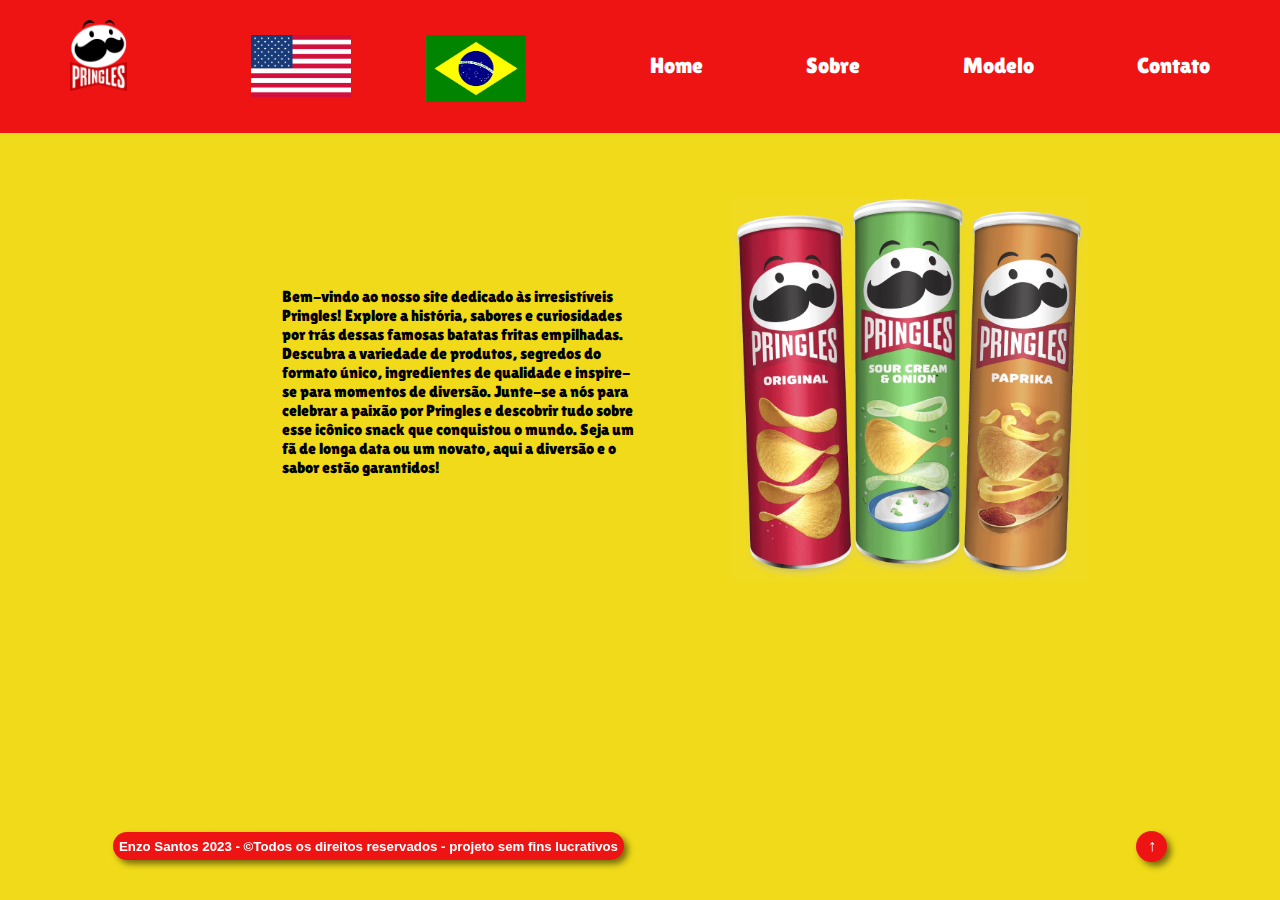
<file: index.html>
<!DOCTYPE html>
<html lang="pt-br">

<head>
   <meta charset="UTF-8">
   <meta name="viewport" content="width=device-width, initial-scale=1.0">
   <link rel="stylesheet" href="style.css">
   <title>Pringle's</title>
</head>

<body>
   <header>
      <img src="img/pringlesLogo.png" alt="Logo" class="logo">
      <a href="en/enindex.html"><img src="img/eua.png" id="bandeira"></a>
      <a href="../index.html"><img src="img/brasil.png" id="bandeira"></a>
      <div class="links">
         <a href="index.html">Home</a>
         <a href="sobre.html">Sobre</a>
         <a href="modelo.html">Modelo</a>
         <a href="contato.html">Contato</a>
      </div>
   </header>
   <main>
      <div class="containerStyle1">
         <p>Bem-vindo ao nosso site dedicado às irresistíveis Pringles! Explore a história, sabores e curiosidades por
            trás
            dessas famosas batatas fritas empilhadas. Descubra a variedade de produtos, segredos do formato único,
            ingredientes de qualidade e inspire-se para momentos de diversão. Junte-se a nós para celebrar a paixão por
            Pringles e descobrir tudo sobre esse icônico snack que conquistou o mundo. Seja um fã de longa data ou um
            novato, aqui a diversão e o sabor estão garantidos!</p>
      </div>
      <img src="img/pringleS.avif" alt="" class="pringleS">
   </main>
   <footer>
      <h5>Enzo Santos 2023 - &copyTodos os direitos reservados - projeto sem fins lucrativos</h5>
      <a href="#" id="seta">↑</a>
   </footer>
</body>

</html>
</file>
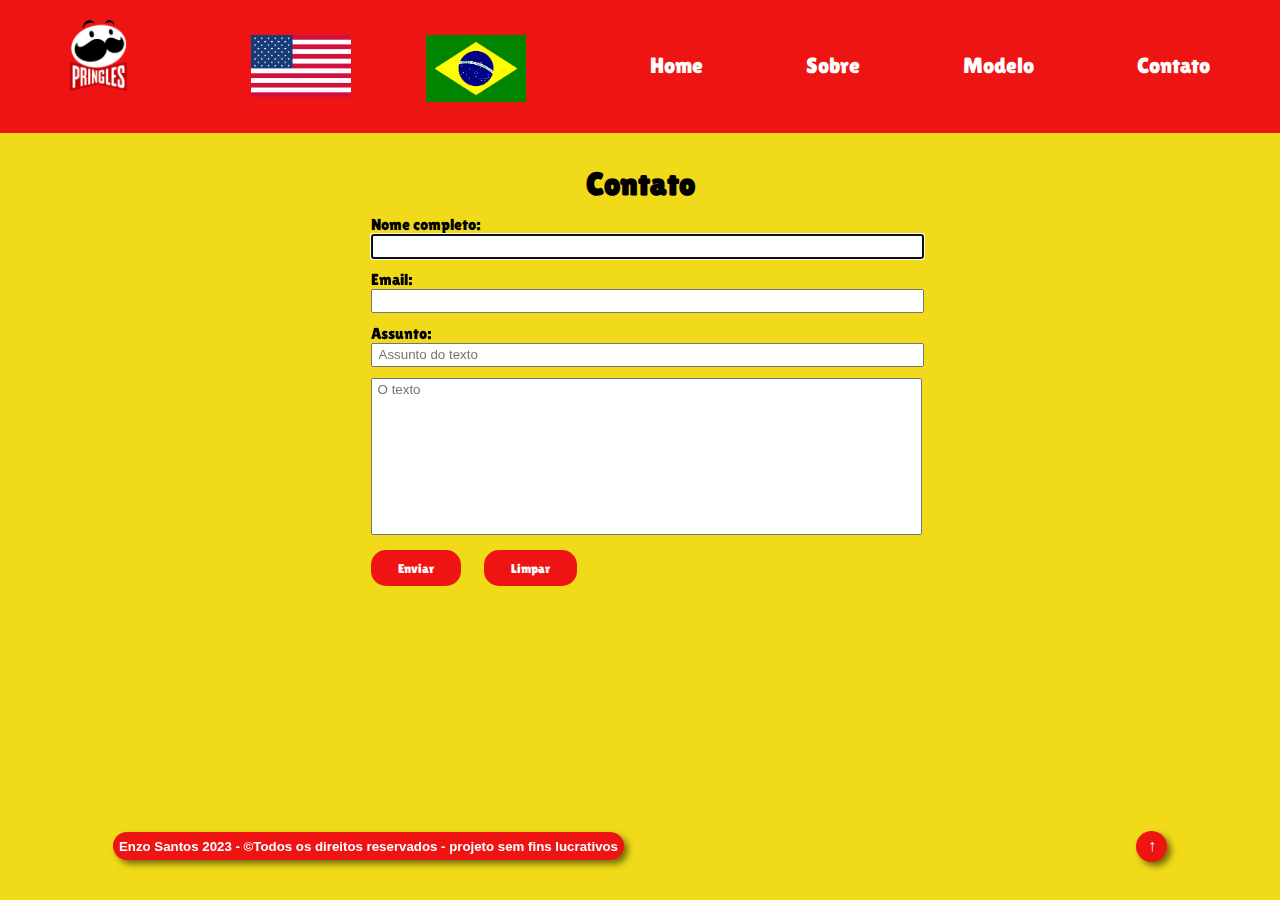
<file: contato.html>
<!DOCTYPE html>
<html lang="pt-br">

<head>
   <meta charset="UTF-8">
   <meta name="viewport" content="width=device-width, initial-scale=1.0">
   <link rel="stylesheet" href="style.css">
   <title>Pringle's</title>
</head>

<body>
   <header>
      <img src="img/pringlesLogo.png" alt="Logo" class="logo">
      <a href="en/enindex.html"><img src="img/eua.png" id="bandeira"></a>
      <a href="../index.html"><img src="img/brasil.png" id="bandeira"></a>

      <div class="links">
         <a href="index.html">Home</a>
         <a href="sobre.html">Sobre</a>
         <a href="modelo.html">Modelo</a>
         <a href="contato.html">Contato</a>
      </div>
   </header>
   <div class="form">
      <h1>Contato</h1>
      <form action="#" method="get">
         <label>Nome completo:</label>
         <input type="text" required autofocus>
         <br>
         <label>Email:</label>
         <input type="email" required autofocus>
         <br>
         <label>Assunto:</label>
         <input type="text" placeholder="Assunto do texto">
         <br>
         <textarea cols="60" rows="10" placeholder="O texto"></textarea>
         <input type="submit" value="Enviar">
         <input type="reset" value="Limpar">
      </form>
   </div>
   <br><br><br>
   <footer>
      <h5>Enzo Santos 2023 - &copyTodos os direitos reservados - projeto sem fins lucrativos</h5>
      <a href="#" id="seta">↑</a>
   </footer>
</body>

</html>
</file>
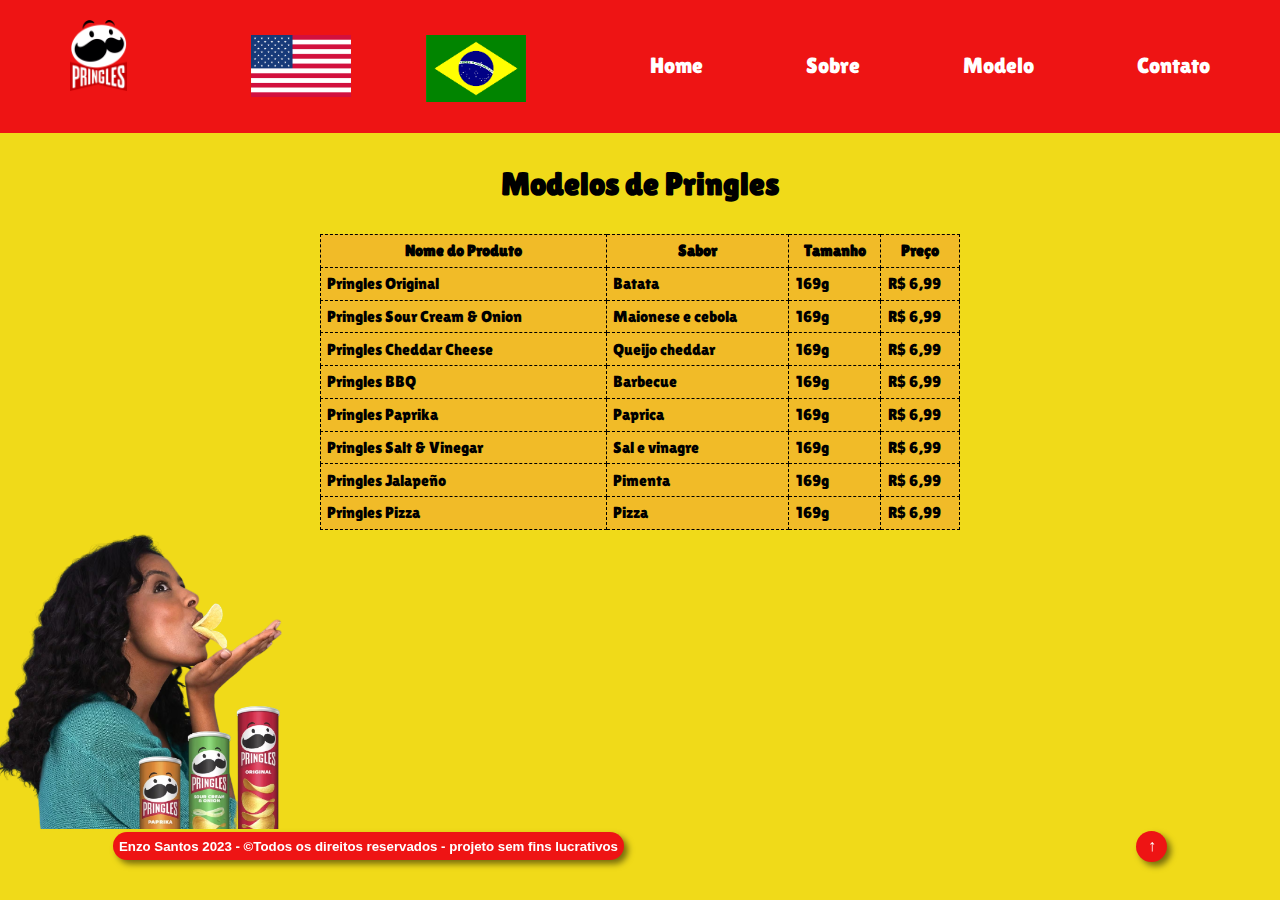
<file: modelo.html>
<!DOCTYPE html>
<html lang="pt-br">

<head>
    <meta charset="UTF-8">
    <meta name="viewport" content="width=device-width, initial-scale=1.0">
    <link rel="stylesheet" href="style.css">
    <title>Pringle's</title>
</head>

<body>
    <header>
        <img src="img/pringlesLogo.png" alt="Logo" class="logo">
        <a href="en/enindex.html"><img src="img/eua.png" id="bandeira"></a>
        <a href="../index.html"><img src="img/brasil.png" id="bandeira"></a>
        <div class="links">
            <a href="index.html">Home</a>
            <a href="sobre.html">Sobre</a>
            <a href="modelo.html">Modelo</a>
            <a href="contato.html">Contato</a>
        </div>
    </header>
    <section>
        <h1>Modelos de Pringles</h1>
        <table>
            <tr>
                <th>Nome do Produto</th>
                <th>Sabor</th>
                <th>Tamanho</th>
                <th>Preço</th>
            </tr>
            <tr>
                <td>Pringles Original</td>
                <td>Batata</td>
                <td>169g</td>
                <td>R$ 6,99</td>
            </tr>
            <tr>
                <td>Pringles Sour Cream & Onion</td>
                <td>Maionese e cebola</td>
                <td>169g</td>
                <td>R$ 6,99</td>
            </tr>
            <tr>
                <td>Pringles Cheddar Cheese</td>
                <td>Queijo cheddar</td>
                <td>169g</td>
                <td>R$ 6,99</td>
            </tr>
            <tr>
                <td>Pringles BBQ</td>
                <td>Barbecue</td>
                <td>169g</td>
                <td>R$ 6,99</td>
            </tr>
            <tr>
                <td>Pringles Paprika</td>
                <td>Paprica</td>
                <td>169g</td>
                <td>R$ 6,99</td>
            </tr>
            <tr>
                <td>Pringles Salt & Vinegar</td>
                <td>Sal e vinagre</td>
                <td>169g</td>
                <td>R$ 6,99</td>
            </tr>
            <tr>
                <td>Pringles Jalapeño</td>
                <td>Pimenta</td>
                <td>169g</td>
                <td>R$ 6,99</td>
            </tr>
            <tr>
                <td>Pringles Pizza</td>
                <td>Pizza</td>
                <td>169g</td>
                <td>R$ 6,99</td>
            </tr>
            <!-- Adicione mais produtos aqui -->
        </table>
    </section>
    <img src="img/pringles woman.png" class="pringlesWoman">
    <footer>
        <h5>Enzo Santos 2023 - &copyTodos os direitos reservados - projeto sem fins lucrativos</h5>
        <a href="#" id="seta">↑</a>
    </footer>
</body>

</html>
</file>
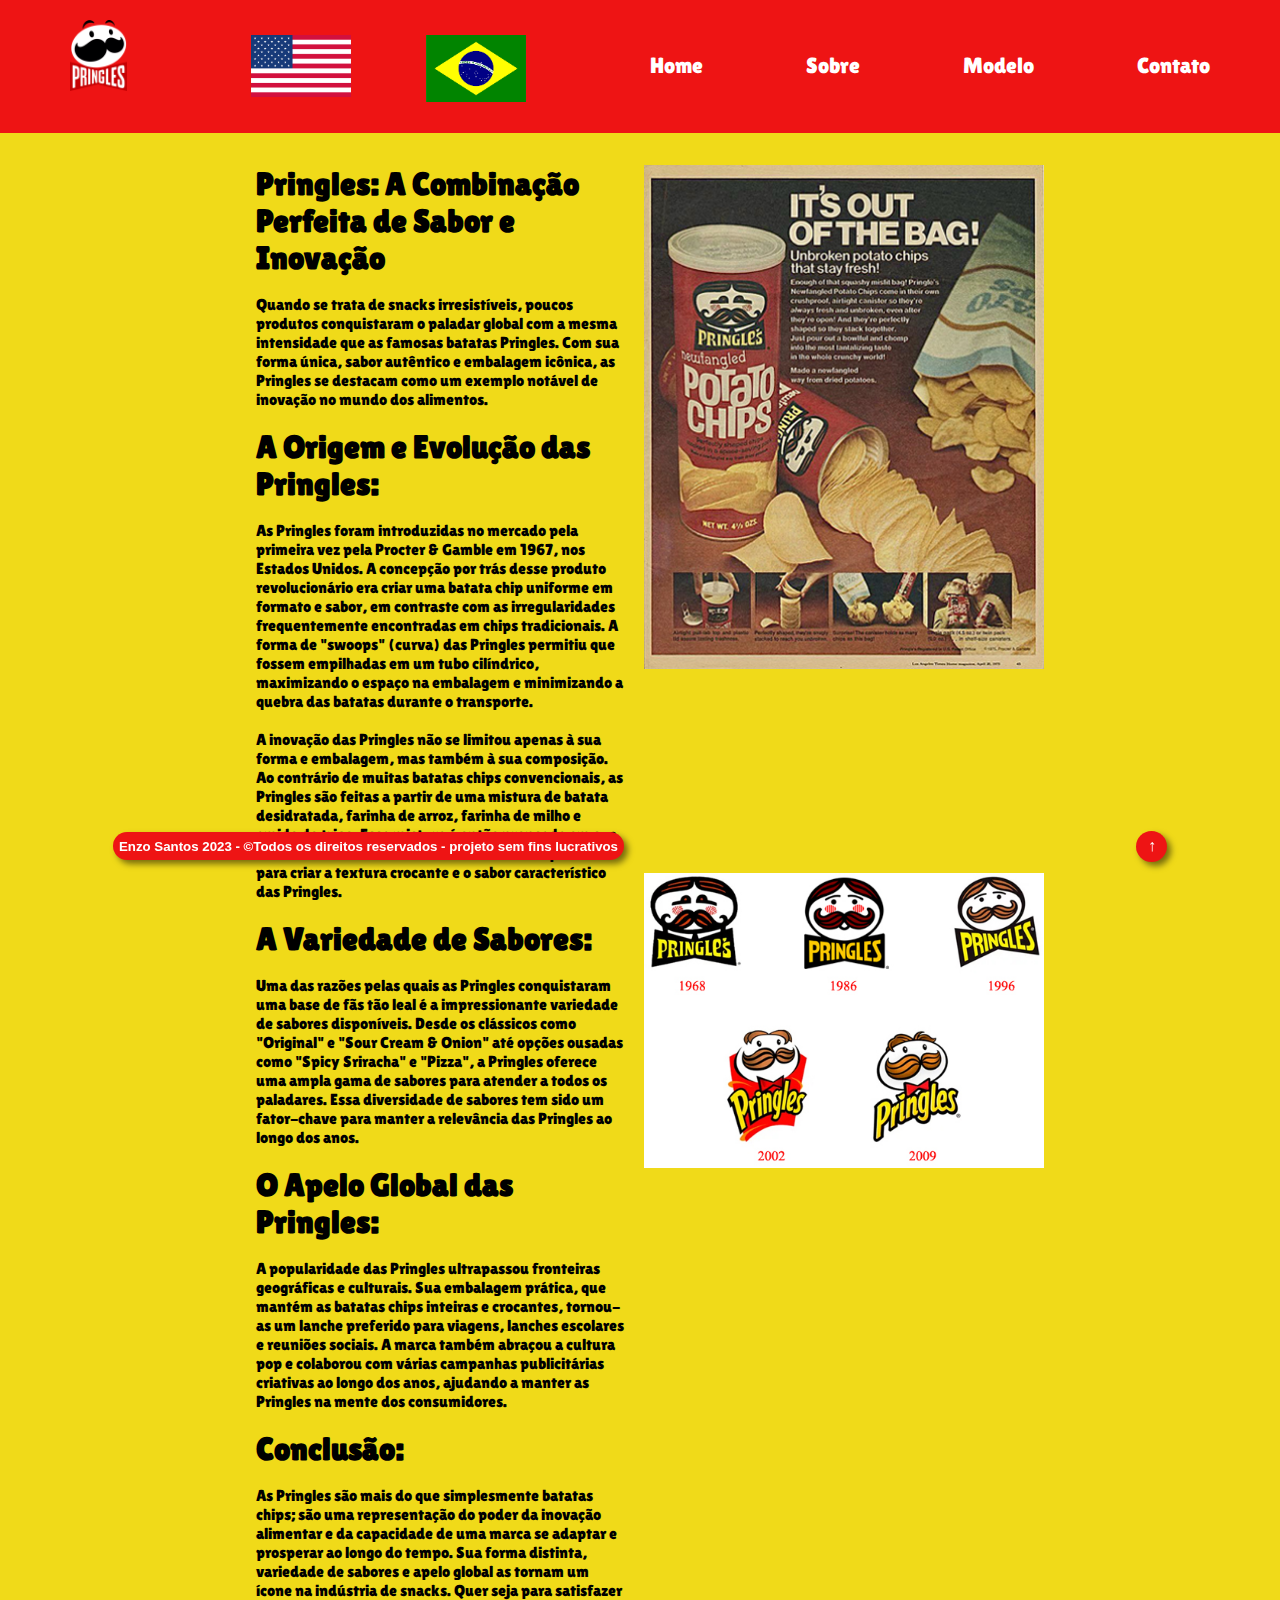
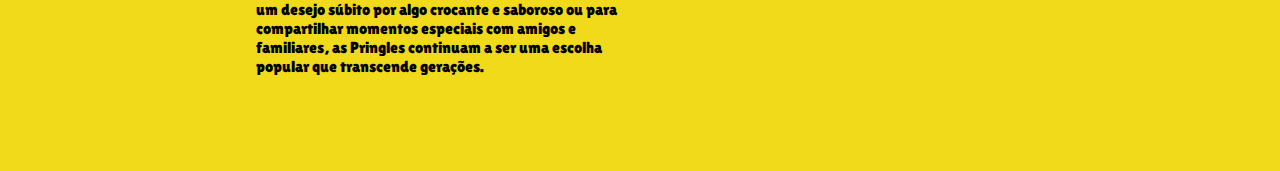
<file: sobre.html>
<!DOCTYPE html>
<html lang="pt-br">

<head>
   <meta charset="UTF-8">
   <meta name="viewport" content="width=device-width, initial-scale=1.0">
   <link rel="stylesheet" href="style.css">
   <title>Pringle's</title>
</head>

<body>
   <header>
      <img src="img/pringlesLogo.png" alt="Logo" class="logo">
      <a href="en/enindex.html"><img src="img/eua.png" id="bandeira"></a>
      <a href="../index.html"><img src="img/brasil.png" id="bandeira"></a>
     
      <div class="links">
         <a href="index.html">Home</a>
         <a href="sobre.html">Sobre</a>
         <a href="modelo.html">Modelo</a>
         <a href="contato.html">Contato</a>
      </div>
   </header>
   <article>
      <p>
      <div>
         <h1>Pringles: A Combinação Perfeita de Sabor e Inovação</h1> <br>

         Quando se trata de snacks irresistíveis, poucos produtos conquistaram o paladar global com a mesma intensidade
         que as famosas batatas Pringles. Com sua forma única, sabor autêntico e embalagem icônica, as Pringles se
         destacam como um exemplo notável de inovação no mundo dos alimentos. <br><br>

         <h1>A Origem e Evolução das Pringles:</h1> <br>

         As Pringles foram introduzidas no mercado pela primeira vez pela Procter & Gamble em 1967, nos Estados Unidos.
         A concepção por trás desse produto revolucionário era criar uma batata chip uniforme em formato e sabor, em
         contraste com as irregularidades frequentemente encontradas em chips tradicionais. A forma de "swoops" (curva)
         das Pringles permitiu que fossem empilhadas em um tubo cilíndrico, maximizando o espaço na embalagem e
         minimizando a quebra das batatas durante o transporte. <br><br>

         A inovação das Pringles não se limitou apenas à sua forma e embalagem, mas também à sua composição. Ao
         contrário de muitas batatas chips convencionais, as Pringles são feitas a partir de uma mistura de batata
         desidratada, farinha de arroz, farinha de milho e amido de trigo. Essa mistura é então prensada em sua icônica
         forma curvada e assada em alta temperatura para criar a textura crocante e o sabor característico das Pringles.
         <br><br>

         <h1>A Variedade de Sabores:</h1> <br>

         Uma das razões pelas quais as Pringles conquistaram uma base de fãs tão leal é a impressionante variedade de
         sabores disponíveis. Desde os clássicos como "Original" e "Sour Cream & Onion" até opções ousadas como "Spicy
         Sriracha" e "Pizza", a Pringles oferece uma ampla gama de sabores para atender a todos os paladares. Essa
         diversidade de sabores tem sido um fator-chave para manter a relevância das Pringles ao longo dos anos.
         <br><br>

         <h1>O Apelo Global das Pringles:</h1> <br>

         A popularidade das Pringles ultrapassou fronteiras geográficas e culturais. Sua embalagem prática, que mantém
         as batatas chips inteiras e crocantes, tornou-as um lanche preferido para viagens, lanches escolares e reuniões
         sociais. A marca também abraçou a cultura pop e colaborou com várias campanhas publicitárias criativas ao longo
         dos anos, ajudando a manter as Pringles na mente dos consumidores. <br><br>

         <h1>Conclusão:</h1> <br>

         As Pringles são mais do que simplesmente batatas chips; são uma representação do poder da inovação alimentar e
         da capacidade de uma marca se adaptar e prosperar ao longo do tempo. Sua forma distinta, variedade de sabores e
         apelo global as tornam um ícone na indústria de snacks. Quer seja para satisfazer um desejo súbito por algo
         crocante e saboroso ou para compartilhar momentos especiais com amigos e familiares, as Pringles continuam a
         ser uma escolha popular que transcende gerações.</p>
      </div>
      <div>
         <img src="img/posterAntigo.jpg" alt="" class="img1">
         <img src="img/evolucao.jpg" alt="" class="img2">
      </div>
   </article>
   <br><br><br><br><br>
   <footer>
      <h5>Enzo Santos 2023 - &copyTodos os direitos reservados - projeto sem fins lucrativos</h5>
      <a href="#" id="seta">↑</a>
   </footer>
</body>

</html>
</file>
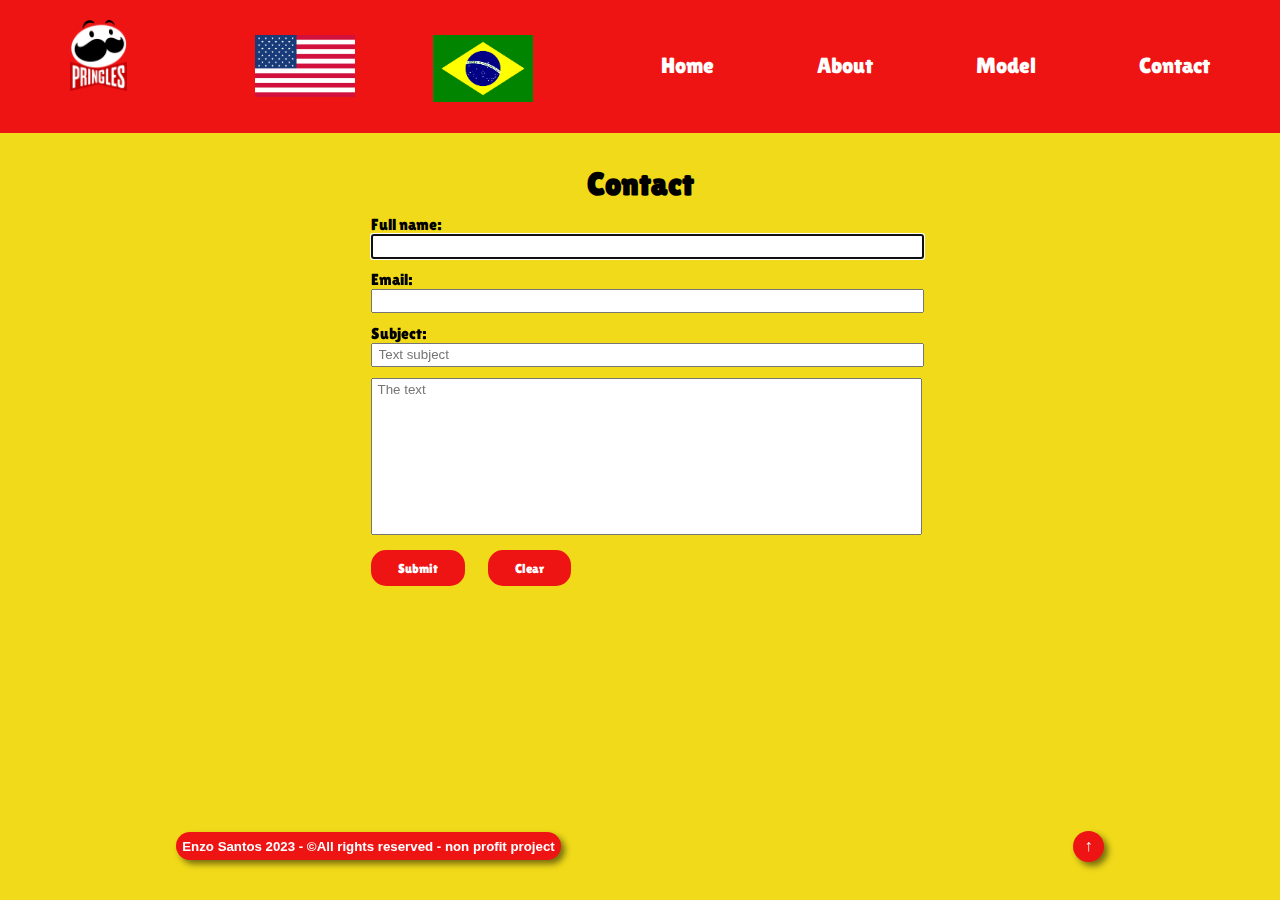
<file: en/encontato.html>
<!DOCTYPE html>
<html lang="en">

<head>
    <meta charset="UTF-8">
    <meta name="viewport" content="width=device-width, initial-scale=1.0">
    <link rel="stylesheet" href="../style.css">
    <title>Pringle's</title>
</head>

<body>
    <header>
        <img src="../img/pringlesLogo.png" alt="Logo" class="logo">
        <a href="en/enindex.html"><img src="../img/eua.png" id="bandeira"></a>
        <a href="../index.html"><img src="../img/brasil.png" id="bandeira"></a>
        <div class="links">
            <a href="enindex.html">Home</a>
            <a href="ensobre.html">About</a>
            <a href="enmodelo.html">Model</a>
            <a href="encontato.html">Contact</a>
        </div>
    </header>
    <div class="form">
        <h1>Contact</h1>
        <form action="#" method="get">
            <label>Full name:</label>
            <input type="text" required autofocus>
            <br>
            <label>Email:</label>
            <input type="email" required autofocus>
            <br>
            <label>Subject:</label>
            <input type="text" placeholder="Text subject">
            <br>
            <textarea cols="60" rows="10" placeholder="The text"></textarea>
            <input type="submit" value="Submit">
            <input type="reset" value="Clear">
        </form>
    </div>
    <br><br><br>
    <footer>
        <h5>Enzo Santos 2023 - &copyAll rights reserved - non profit project</h5>
        <a href="#" id="seta">↑</a>
    </footer>
</body>

</html>
</file>
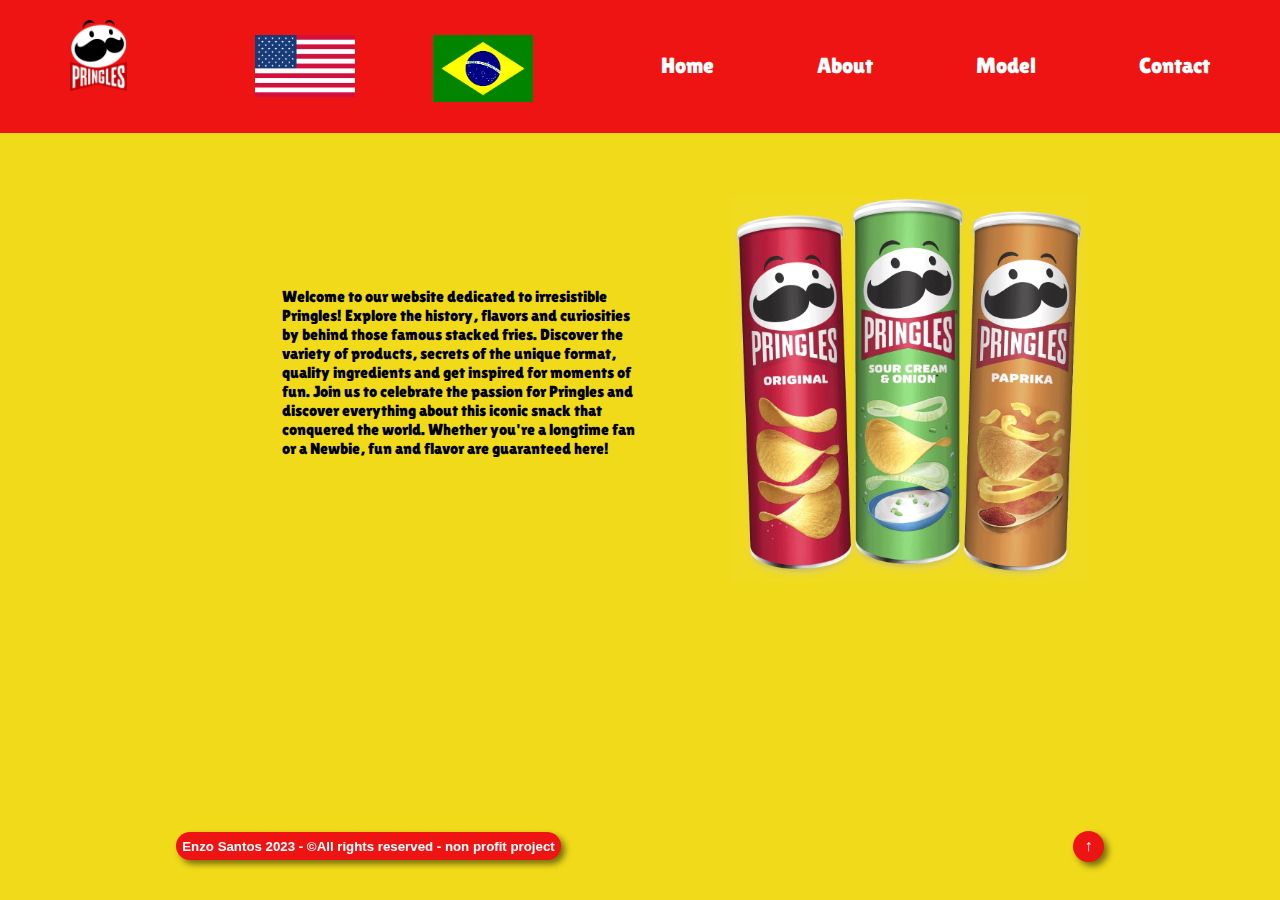
<file: en/enindex.html>
<!DOCTYPE html>
<html lang="en">

<head>
   <meta charset="UTF-8">
   <meta name="viewport" content="width=device-width, initial-scale=1.0">
   <link rel="stylesheet" href="../style.css">
   <title>Pringle's</title>
</head>

<body>
   <header>
      <img src="../img/pringlesLogo.png" alt="Logo" class="logo">
      <a href="en/enindex.html"><img src="../img/eua.png" id="bandeira"></a>
      <a href="../index.html"><img src="../img/brasil.png" id="bandeira"></a>
      <div class="links">
         <a href="enindex.html">Home</a>
         <a href="ensobre.html">About</a>
         <a href="enmodelo.html">Model</a>
         <a href="encontato.html">Contact</a>
      </div>
   </header>
   <main>
      <div class="containerStyle1">
         <p>Welcome to our website dedicated to irresistible Pringles! Explore the history, flavors and curiosities by
            behind
            those famous stacked fries. Discover the variety of products, secrets of the unique format,
            quality ingredients and get inspired for moments of fun. Join us to celebrate the passion for
            Pringles and discover everything about this iconic snack that conquered the world. Whether you're a longtime fan or a
            Newbie, fun and flavor are guaranteed here!</p>
      </div>
      <img src="../img/pringleS.avif" alt="" class="pringleS">
   </main>
   <footer>
      <h5>Enzo Santos 2023 - &copyAll rights reserved - non profit project</h5>
      <a href="#" id="seta">↑</a>
   </footer>
</body>

</html>
</file>
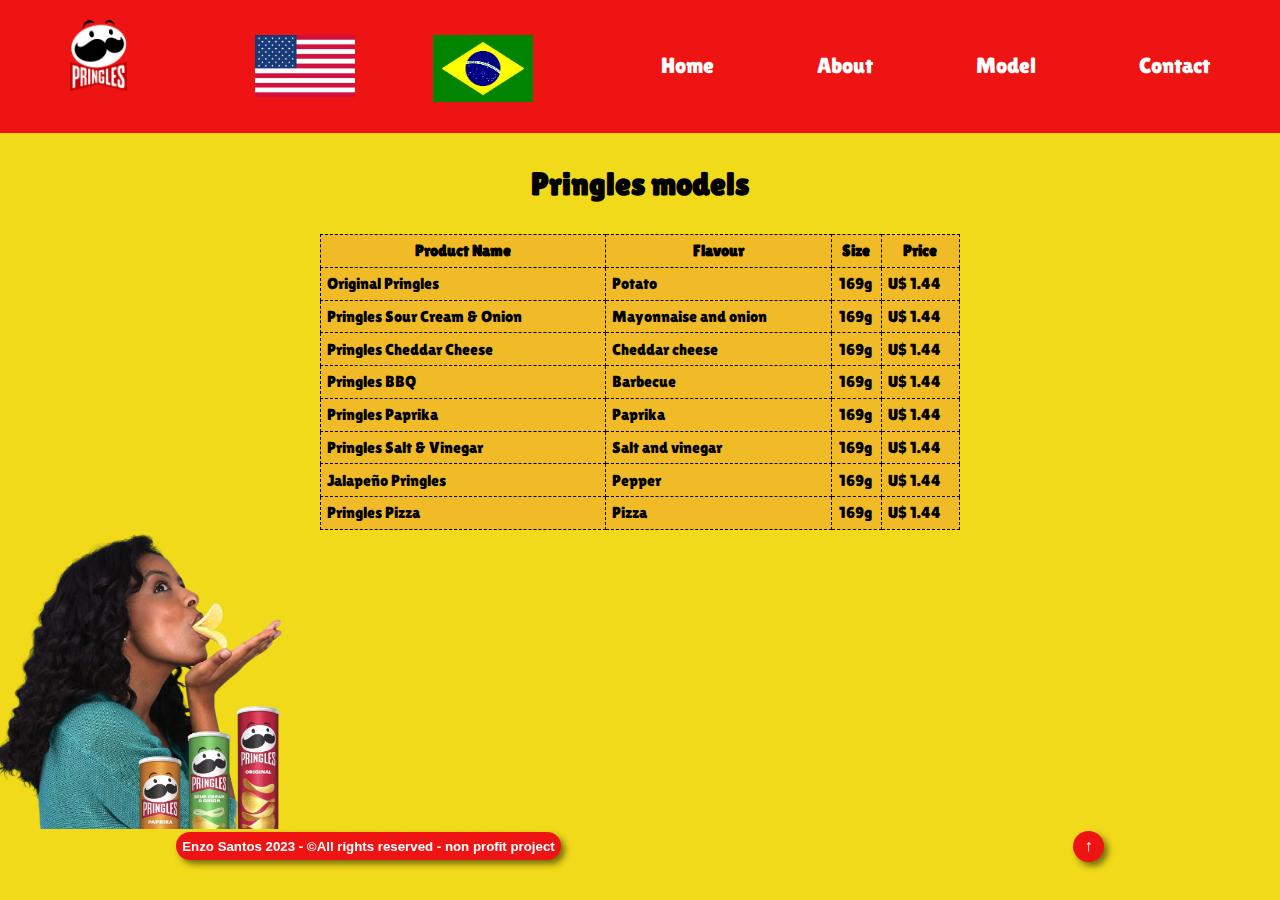
<file: en/enmodelo.html>
<!DOCTYPE html>
<html lang="en">

<head>
    <meta charset="UTF-8">
    <meta name="viewport" content="width=device-width, initial-scale=1.0">
    <link rel="stylesheet" href="../style.css">
    <title>Pringle's</title>
</head>

<body>
    <header>
        <img src="../img/pringlesLogo.png" alt="Logo" class="logo">
        <a href="en/enindex.html"><img src="../img/eua.png" id="bandeira"></a>
        <a href="../index.html"><img src="../img/brasil.png" id="bandeira"></a>
        <div class="links">
            <a href="enindex.html">Home</a>
            <a href="ensobre.html">About</a>
            <a href="enmodelo.html">Model</a>
            <a href="encontato.html">Contact</a>
        </div>
    </header>
    <section>
        <h1>Pringles models</h1>
        <table>
            <tr>
                <th>Product Name</th>
                <th>Flavour</th>
                <th>Size</th>
                <th>Price</th>
            </tr>
            <tr>
                <td>Original Pringles</td>
                <td>Potato</td>
                <td>169g</td>
                <td>U$ 1.44</td>
            </tr>
            <tr>
                <td>Pringles Sour Cream & Onion</td>
                <td>Mayonnaise and onion</td>
                <td>169g</td>
                <td>U$ 1.44</td>
            </tr>
            <tr>
                <td>Pringles Cheddar Cheese</td>
                <td>Cheddar cheese</td>
                <td>169g</td>
                <td>U$ 1.44</td>
            </tr>
            <tr>
                <td>Pringles BBQ</td>
                <td>Barbecue</td>
                <td>169g</td>
                <td>U$ 1.44</td>
            </tr>
            <tr>
                <td>Pringles Paprika</td>
                <td>Paprika</td>
                <td>169g</td>
                <td>U$ 1.44</td>
            </tr>
            <tr>
                <td>Pringles Salt & Vinegar</td>
                <td>Salt and vinegar</td>
                <td>169g</td>
                <td>U$ 1.44</td>
            </tr>
            <tr>
                <td>Jalapeño Pringles</td>
                <td>Pepper</td>
                <td>169g</td>
                <td>U$ 1.44</td>
            </tr>
            <tr>
                <td>Pringles Pizza</td>
                <td>Pizza</td>
                <td>169g</td>
                <td>U$ 1.44</td>
            </tr>
        </table>
    </section>
    <img src="../img/pringles woman.png" class="pringlesWoman">
    <footer>
        <h5>Enzo Santos 2023 - &copyAll rights reserved - non profit project</h5>
        <a href="#" id="seta">↑</a>
    </footer>
</body>

</html>
</file>
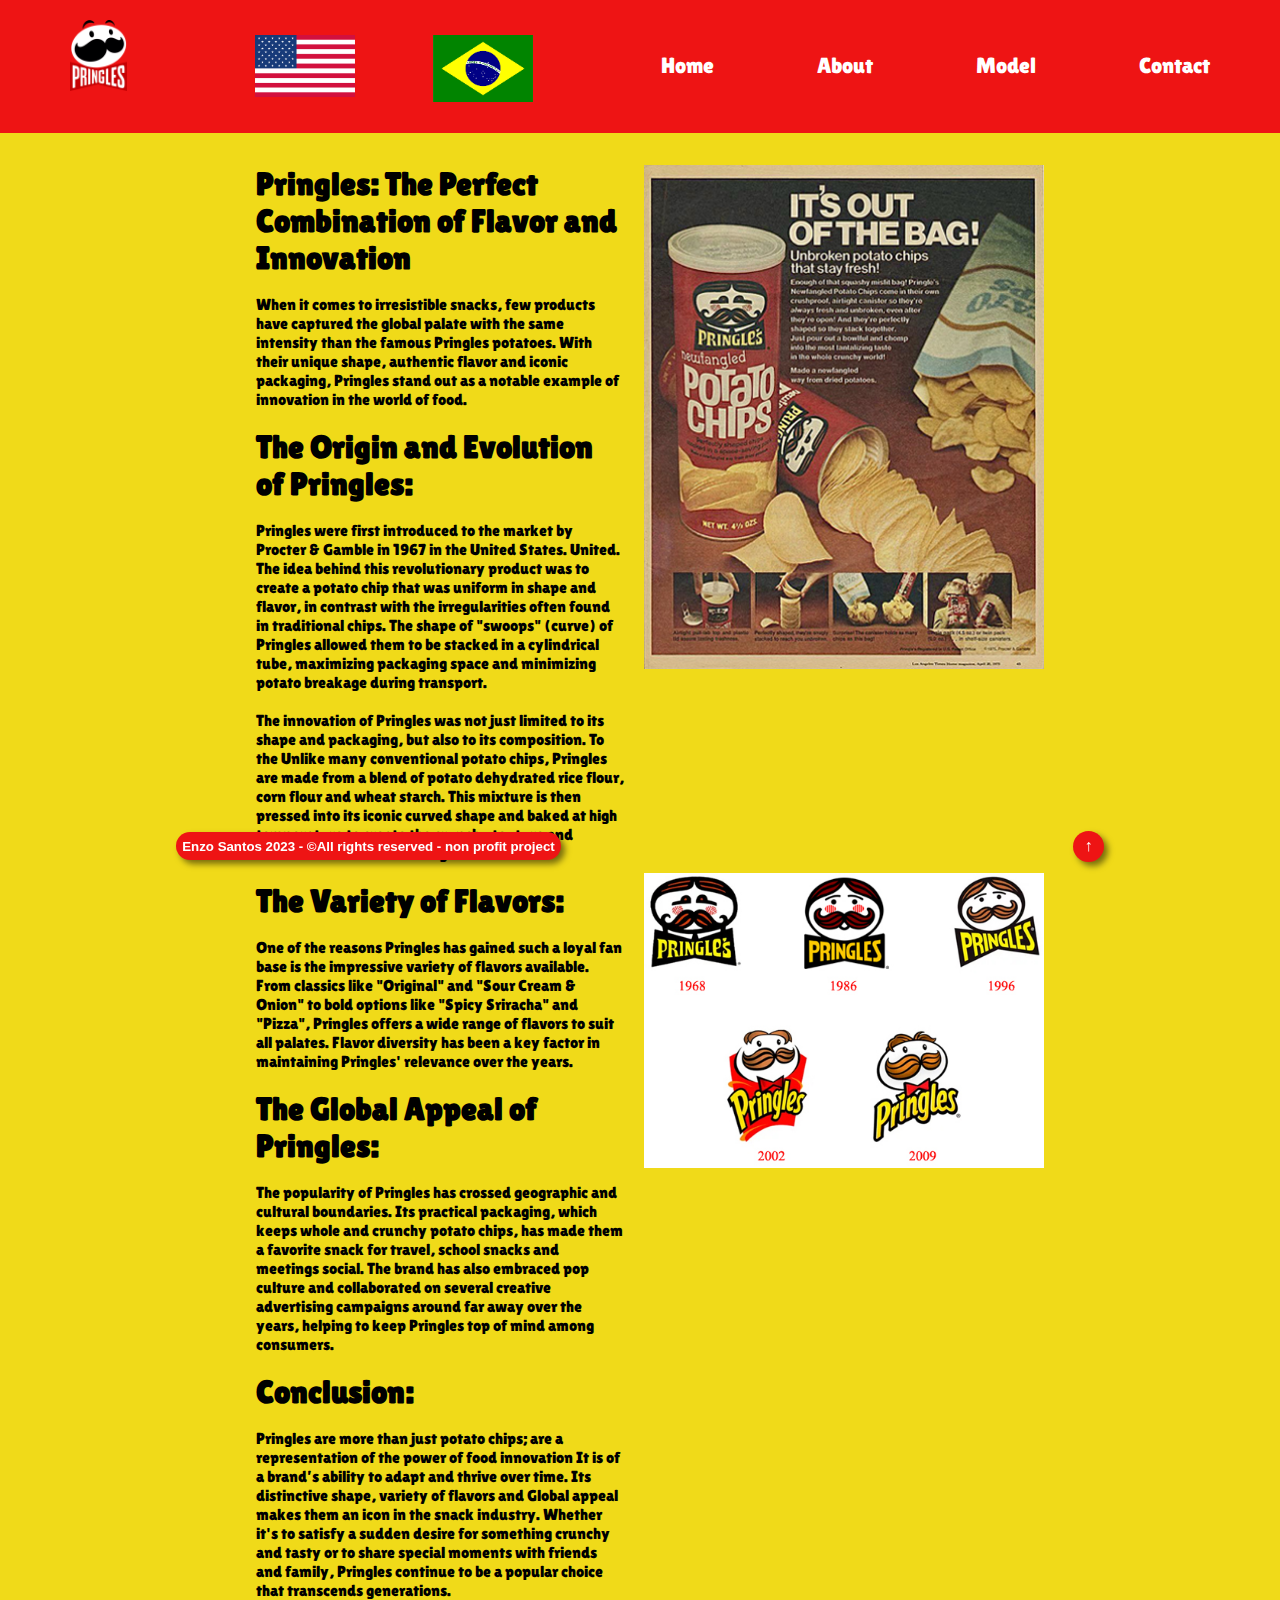
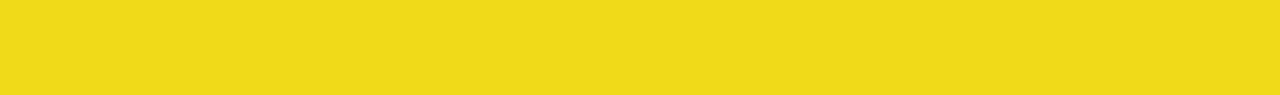
<file: en/ensobre.html>
<!DOCTYPE html>
<html lang="en">

<head>
    <meta charset="UTF-8">
    <meta name="viewport" content="width=device-width, initial-scale=1.0">
    <link rel="stylesheet" href="../style.css">
    <title>Pringle's</title>
</head>

<body>
    <header>
        <img src="../img/pringlesLogo.png" alt="Logo" class="logo">
        <a href="en/enindex.html"><img src="../img/eua.png" id="bandeira"></a>
        <a href="../index.html"><img src="../img/brasil.png" id="bandeira"></a>
        <div class="links">
            <a href="enindex.html">Home</a>
            <a href="ensobre.html">About</a>
            <a href="enmodelo.html">Model</a>
            <a href="encontato.html">Contact</a>
        </div>
    </header>
    <article>
        <p>
        <div>
            <h1>Pringles: The Perfect Combination of Flavor and Innovation</h1> <br>

            When it comes to irresistible snacks, few products have captured the global palate with the same
            intensity
            than the famous Pringles potatoes. With their unique shape, authentic flavor and iconic packaging, Pringles
            stand out as a notable example of innovation in the world of food. <br><br>

            <h1>The Origin and Evolution of Pringles:</h1> <br>

            Pringles were first introduced to the market by Procter & Gamble in 1967 in the United States.
            United.
            The idea behind this revolutionary product was to create a potato chip that was uniform in shape and flavor,
            in
            contrast with the irregularities often found in traditional chips. The shape of "swoops"
            (curve)
            of Pringles allowed them to be stacked in a cylindrical tube, maximizing packaging space and
            minimizing potato breakage during transport. <br><br>

            The innovation of Pringles was not just limited to its shape and packaging, but also to its composition. To
            the
            Unlike many conventional potato chips, Pringles are made from a blend of potato
            dehydrated rice flour, corn flour and wheat starch. This mixture is then pressed into its
            iconic
            curved shape and baked at high temperature to create the crunchy texture and characteristic flavor of
            Pringles.
            <br><br>

            <h1>The Variety of Flavors:</h1> <br>

            One of the reasons Pringles has gained such a loyal fan base is the impressive variety of
            flavors available. From classics like "Original" and "Sour Cream & Onion" to bold options like
            "Spicy
            Sriracha" and "Pizza", Pringles offers a wide range of flavors to suit all palates.
            Flavor diversity has been a key factor in maintaining Pringles' relevance over the years.
            <br><br>

            <h1>The Global Appeal of Pringles:</h1> <br>

            The popularity of Pringles has crossed geographic and cultural boundaries. Its practical packaging, which
            keeps
            whole and crunchy potato chips, has made them a favorite snack for travel, school snacks and
            meetings
            social. The brand has also embraced pop culture and collaborated on several creative advertising campaigns
            around
            far away
            over the years, helping to keep Pringles top of mind among consumers. <br><br>

            <h1>Conclusion:</h1> <br>

            Pringles are more than just potato chips; are a representation of the power of food innovation
            It is
            of a brand’s ability to adapt and thrive over time. Its distinctive shape, variety of
            flavors and
            Global appeal makes them an icon in the snack industry. Whether it's to satisfy a sudden desire for
            something
            crunchy and tasty or to share special moments with friends and family, Pringles continue to
            be a popular choice that transcends generations.</p>
        </div>
        <div>
            <img src="../img/posterAntigo.jpg" alt="" class="img1">
            <img src="../img/evolucao.jpg" alt="" class="img2">
        </div>
    </article>
    <br><br><br><br><br>
    <footer>
        <h5>Enzo Santos 2023 - &copyAll rights reserved - non profit project</h5>
        <a href="#" id="seta">↑</a>
    </footer>
</body>

</html>
</file>
<file: style.css>
@media only screen and (min-width: 322px) {
   * {
      margin: 0;
      padding: 0;
      font-family: "lilita", sans-serif;
   }
   #bandeira {
      width: 100px; 
      height: auto;
      margin-top: 15%;
      margin-left: 50%;
   }
   #seta {
      margin-bottom: 3%;
      background-color: rgb(238, 20, 20);
      padding: 0.5% 0.9% 0.5% 0.9%;
      border-radius: 100%;
      box-shadow: 4px 4px 6px rgba(0, 0, 0, 0.5);
      color: white;
      font-family: Arial, Helvetica, sans-serif;
      margin-left: 40%;
      text-decoration: none;
   }

   @font-face {
      font-family: 'lilita';
      src: url('Lilita_One/LilitaOne-Regular.ttf') format('truetype');
   }

   body {
      background-color: rgb(240, 218, 25);
   }

   footer {
      display: flex;
      align-items: center;
      justify-content: center;
      position: fixed;
      bottom: 0;
      right: 0;
      left: 0;
   }

   h5 {
      margin-bottom: 3%;
      background-color: rgb(238, 20, 20);
      padding: 0.5%;
      border-radius: 50px;
      box-shadow: 4px 4px 6px rgba(0, 0, 0, 0.5);
      color: white;
      font-family: Arial, Helvetica, sans-serif;
   }

   /*Header*/
   header {
      background-color: rgb(238, 20, 20);
      justify-content: space-between;
      display: flex;
      padding: 20px 70px 20px 70px;
   }

   .logo {
      width: 5%;
      height: 5%;
   }

   .links {
      line-height: 90px;
   }

   .links a {
      color: rgb(255, 255, 255);
      text-decoration: none;
      font-size: 140%;
      margin-left: 100px;
      transition: 0.25s;
   }

   .links a:hover {
      font-size: 150%;
   }

   .links a:active {
      color: rgb(160, 160, 160);
      font: 100%;
   }

   /*Header FIM*/

   /*Index*/
   main {
      margin: 5% 15% 5%;
      justify-content: space-between;
      display: flex;
   }

   .containerStyle1 {
      width: 40%;
      padding: 10%;
   }

   .pringleS {
      width: 40%;
      height: 40%;
   }

   /*Index FIM*/

   /*Sobre*/
   article {
      margin: 2.5% 20% 0 20%;
      justify-content: space-around;
      display: flex;
   }

   .img2 {
      margin-left: 5%;
      width: 100%;
   }

   .img1 {
      width: 400px;
      margin-left: 5%;
      margin-bottom: 50%;
   }

   /*Sobre FIM*/

   /*Modelo*/
   section {
      margin: 2.5% 25% 0 25%;
   }

   section h1 {
      text-align: center;
      margin-bottom: 5%;
      text-align: center;
   }

   table,
   tr,
   th,
   td {
      border: 1px dashed;
      border-collapse: collapse;
      border-spacing: 0;
      background-color: rgb(241, 187, 40);
      padding: 1%;
   }

   table {
      width: 100%;
   }

   .pringlesWoman {
      height: 22%;
      width: 22%;
      float: left;
   }

   /*Modelo FIM*/

   /*Contato*/
   .form {
      margin: 2.5% 29% 0 29%;
   }

   .form h1 {
      text-align: center;
      margin: 2.5%;
   }

   input[type="text"],
   input[type="email"],
   textarea {
      width: 100%;
      resize: none;
      padding: 0.5% 1% 0.5% 1%;
      font-family: Arial, Helvetica, sans-serif;
      margin-bottom: 2%;
   }

   input[type="submit"],
   input[type="reset"] {
      padding: 2% 5% 2% 5%;
      background-color: rgb(238, 20, 20);
      border-radius: 15px;
      border: none;
      margin-right: 20px;
      color: white;
      transition: 0.25s;
      font-weight: lighter;
   }

   input[type="submit"]:hover,
   input[type="reset"]:hover {
      background-color: rgb(255, 52, 52);
      transition: 0.25s;
   }

   input[type="submit"]:active,
   input[type="reset"]:active {
      background-color: rgb(177, 0, 0);
      transition: 0.25s;
   }

   /*Contato FIM*/
}

@media only screen and (max-width: 321px) {
   * {
      margin: 0;
      padding: 0;
      font-family: "lilita", sans-serif;
   }
   
   #bandeira {
      width: 50px; 
      height: auto;
   }

   @font-face {
      font-family: 'lilita';
      src: url('Lilita_One/LilitaOne-Regular.ttf') format('truetype');
   }

   body {
      background-color: rgb(240, 218, 25);
   }
   
   footer {
      display: flex;
      align-items: center;
      justify-content: center;
      position: fixed;
      bottom: 0;
      right: 0;
      left: 0;
      background-color: rgb(238, 20, 20);
      padding: 5%;
   }

   h5 {
      color: white;
      font-family: Arial, Helvetica, sans-serif;
      text-align: center;
   }
   
   /*Header*/
   header {
      background-color: rgb(238, 20, 20);
      display: flex;
      justify-content: space-around;
      padding: 5%;
   }

   .logo {
      height: 125px;
      width: 100px;
   }

   .links a {
      color: rgb(255, 255, 255);
      text-decoration: none;
      transition: 0.25s;
      display: block;
      margin-top: 9px;
   }

   .links a:active {
      color: rgb(160, 160, 160);
      font: 100%;
   }

   /*Header FIM*/
   
   /*Index*/
   main {
      margin: 5% 15% 5% 15%;
   }

   .containerStyle1 p {
      text-align: justify;
      text-justify: inter-word;
      margin-bottom: 10%;
   }

   .pringleS {
      width: 100%;
      height: 100%;
   }
   /*Index FIM*/
   
   /*Sobre*/
   article {
      margin: 5% 15% 5% 15%;
      text-align: justify;
      text-justify: inter-word;
   }

   .img2, .img1 {
      width: 100%;
      margin-top: 10%;
   }
   /*Sobre FIM*/
   
   /*Modelo*/
   section {
      margin: 5%;
   }

   section h1 {
      text-align: center;
      margin-bottom: 5%;
   }

   table,
   tr,
   th,
   td {
      border: 1px dashed;
      border-collapse: collapse;
      border-spacing: 0;
      background-color: rgb(241, 187, 40);
      padding: 1%;
   }

   .pringlesWoman {
      width: 100%;
      margin-bottom: -1.25%;
   }

   /*Modelo FIM*/
   
   /*Contato*/
   .form {
      margin: 5%;
   }

   .form h1 {
      text-align: center;
      margin: 2.5%;
   }

   input[type="text"],
   input[type="email"],
   textarea {
      width: 96.5%;
      resize: none;
      padding: 0.5% 1% 0.5% 1%;
      font-family: Arial, Helvetica, sans-serif;
      margin-bottom: 2%;
   }

   input[type="submit"],
   input[type="reset"] {
      padding: 2% 5% 2% 5%;
      background-color: rgb(238, 20, 20);
      border-radius: 15px;
      border: none;
      margin-right: 10px;
      color: white;
      transition: 0.25s;
      font-weight: lighter;
   }

   input[type="submit"]:active,
   input[type="reset"]:active {
      background-color: rgb(177, 0, 0);
      transition: 0.25s;
   }

   /*Contato FIM*/
}
</file>
